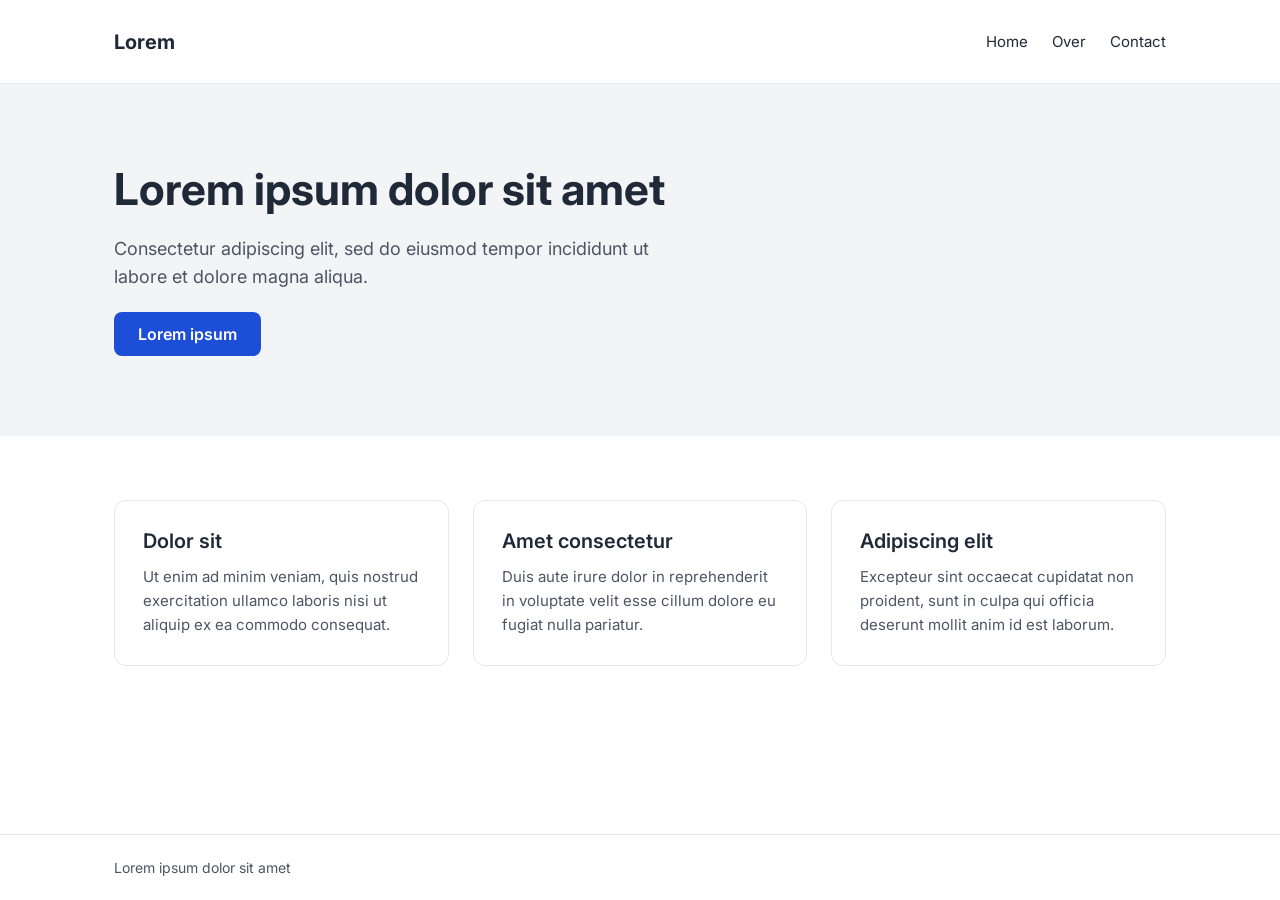
<file: purehtmlcss/index.html>
<!DOCTYPE html>
<html lang="en">
<head>
    <meta charset="UTF-8">
    <meta name="viewport" content="width=device-width, initial-scale=1.0">
    <title>Front end onderzoek Pure HTML CSS</title>
    <link rel="stylesheet" href="style.css">
</head>
<body>
    <!-- Navbar -->
    <div class="navbar">
        <div class="logo">Lorem</div>
        <div class="items">
            <p>Home</p>
            <p>Over</p>
            <p>Contact</p>
        </div>
    </div>

    <!-- Main -->
    <div class="main">
        <!-- Hero section -->
        <div class="hero">
            <h1>Lorem ipsum dolor sit amet</h1>
            <p>Consectetur adipiscing elit, sed do eiusmod tempor incididunt ut labore et dolore magna aliqua.</p>
            <a href="/">Lorem ipsum</a>
        </div>

        <!-- Features section -->
        <div class="features">
            <div class="item">
                <h1>Dolor sit</h1>
                <p>Ut enim ad minim veniam, quis nostrud exercitation ullamco laboris nisi ut aliquip ex ea commodo consequat.</p>
            </div>
            <div class="item">
                <h1>Amet consectetur</h1>
                <p>Duis aute irure dolor in reprehenderit in voluptate velit esse cillum dolore eu fugiat nulla pariatur.</p>
            </div>
            <div class="item">
                <h1>Adipiscing elit</h1>
                <p>Excepteur sint occaecat cupidatat non proident, sunt in culpa qui officia deserunt mollit anim id est laborum.</p>
            </div>
        </div>
    </div>

    <!-- Footer -->
    <div class="footer">
        <p>Lorem ipsum dolor sit amet</p>
    </div>
</body>
</html>
</file>
<file: purehtmlcss/style.css>
@import url('https://fonts.googleapis.com/css2?family=Inter:ital,opsz,wght@0,14..32,100..900;1,14..32,100..900&display=swap');

/* Reset */
* {
    margin: 0;
    padding: 0;
    box-sizing: border-box;
    font-family: "Inter", sans-serif;
}

body {
    color: #1F2937;
    background-color: #FFFFFF;
    min-height: 100vh;
    display: flex;
    flex-direction: column;
}

.navbar,
.hero,
.features,
.footer {
    padding-left: max(24px, calc((100% - 1100px) / 2 + 24px));
    padding-right: max(24px, calc((100% - 1100px) / 2 + 24px));
}

/* Navbar */
.navbar {
    display: flex;
    flex-direction: row;
    flex-wrap: wrap;
    justify-content: space-between;
    align-items: center;
    gap: 16px;
    padding-top: 20px;
    padding-bottom: 20px;
    border-bottom: 1px solid #E5E7EB;
}

.navbar .logo {
    font-size: 20px;
    font-weight: 700;
}

.navbar .items {
    display: flex;
    flex-direction: row;
    flex-wrap: wrap;
    gap: 24px;
}

.navbar .items p {
    font-size: 15px;
    padding: 12px 0;
    cursor: pointer;
}

.navbar .items p:hover {
    color: #1D4ED8;
}

/* Main */
.main {
    flex: 1;
}

/* Hero */
.main .hero {
    background-color: #F3F4F6;
    padding-top: 80px;
    padding-bottom: 80px;
    display: flex;
    flex-direction: column;
    align-items: flex-start;
    gap: 20px;
}

.main .hero h1 {
    font-size: 44px;
    line-height: 1.15;
    font-weight: 700;
    max-width: 640px;
}

.main .hero p {
    font-size: 18px;
    line-height: 1.6;
    color: #4B5563;
    max-width: 560px;
}

.main .hero a {
    display: inline-flex;
    align-items: center;
    min-height: 44px;
    padding: 0 24px;
    background-color: #1D4ED8;
    color: #FFFFFF;
    font-size: 16px;
    font-weight: 600;
    text-decoration: none;
    border-radius: 8px;
}

.main .hero a:hover {
    background-color: #1E40AF;
}

/* Features */
.main .features {
    padding-top: 64px;
    padding-bottom: 64px;
    display: flex;
    flex-wrap: wrap;
    gap: 24px;
}

.main .features .item {
    flex: 1 1 280px;
    border: 1px solid #E5E7EB;
    border-radius: 12px;
    padding: 28px;
    display: flex;
    flex-direction: column;
    gap: 12px;
}

.main .features .item h1 {
    font-size: 20px;
    font-weight: 600;
}

.main .features .item p {
    font-size: 15px;
    line-height: 1.6;
    color: #4B5563;
}

/* Footer */
.footer {
    border-top: 1px solid #E5E7EB;
    padding-top: 24px;
    padding-bottom: 24px;
    font-size: 14px;
    color: #4B5563;
}
</file>
